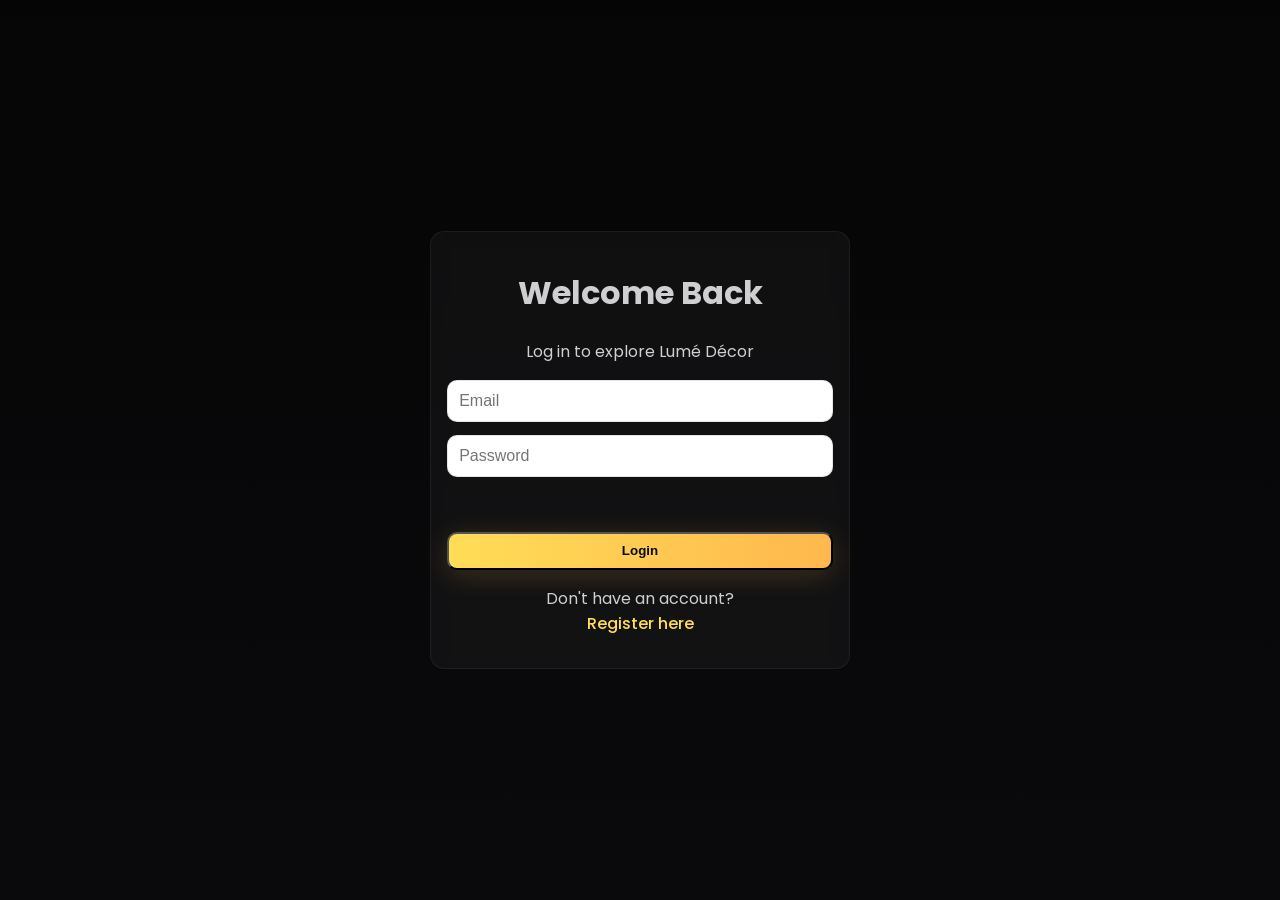
<file: login.html>
<!DOCTYPE html>
<html lang="en">
<head>
  <meta charset="UTF-8">
  <meta name="viewport" content="width=device-width,initial-scale=1.0">
  <title>Login — Lumé Décor</title>
  <link rel="stylesheet" href="style.css">
  <link href="https://fonts.googleapis.com/css2?family=Poppins:wght@300;400;600&family=Playfair+Display:wght@400;700&display=swap" rel="stylesheet">
  <style>
    /* Center vertically */
    body {
      display: flex;
      align-items: center;
      justify-content: center;
      min-height: 100vh;
    }
    .auth-card {
      width: 100%;
      max-width: 420px;
      text-align: center;
      animation: fadeUp 0.9s ease both;
    }
    form {
      display: flex;
      flex-direction: column;
      gap: 0.8rem;
      margin-top: 1rem;
    }
    input {
      padding: 0.7rem;
      border-radius: 10px;
      border: 1px solid rgba(0,0,0,0.1);
      font-size: 1rem;
      width: 100%;
    }
    input:focus {
      outline: none;
      border: 1px solid var(--accent);
      box-shadow: 0 0 10px rgba(183,110,121,0.3);
    }
    .auth-link {
      margin-top: 0.8rem;
      color: var(--accent);
      text-decoration: none;
      font-weight: 500;
    }
    .error {
      color: crimson;
      font-size: 0.9rem;
    }
    /* Welcome message card */
    #welcomeCard {
      display: none;
      flex-direction: column;
      align-items: center;
      justify-content: center;
      gap: 1rem;
      text-align: center;
      animation: fadeUp 0.8s ease both;
    }
  </style>
</head>
<body>
  <div class="auth-card glass-card" id="loginCard">
    <h1 class="glow">Welcome Back</h1>
    <p class="muted">Log in to explore Lumé Décor</p>
    <form id="loginForm" novalidate>
      <input type="email" id="loginEmail" placeholder="Email" required>
      <input type="password" id="loginPassword" placeholder="Password" required>
      <p id="loginError" class="error"></p>
      <button type="submit" class="btn glow-btn">Login</button>
    </form>
    <p>Don't have an account?<br>
      <a href="register.html" class="auth-link">Register here</a>
    </p>
  </div>

  <!-- Hidden Welcome Card (appears after login) -->
  <div id="welcomeCard" class="auth-card glass-card">
    <h1 class="glow">Welcome, <span id="welcomeName">User</span>!</h1>
    <p class="muted">You’re all set to explore Lumé Décor.</p>
    <button id="goHomeBtn" class="btn glow-btn">Go to Homepage</button>
  </div>

  <script src="script.js"></script>
</body>
</html>
</file>
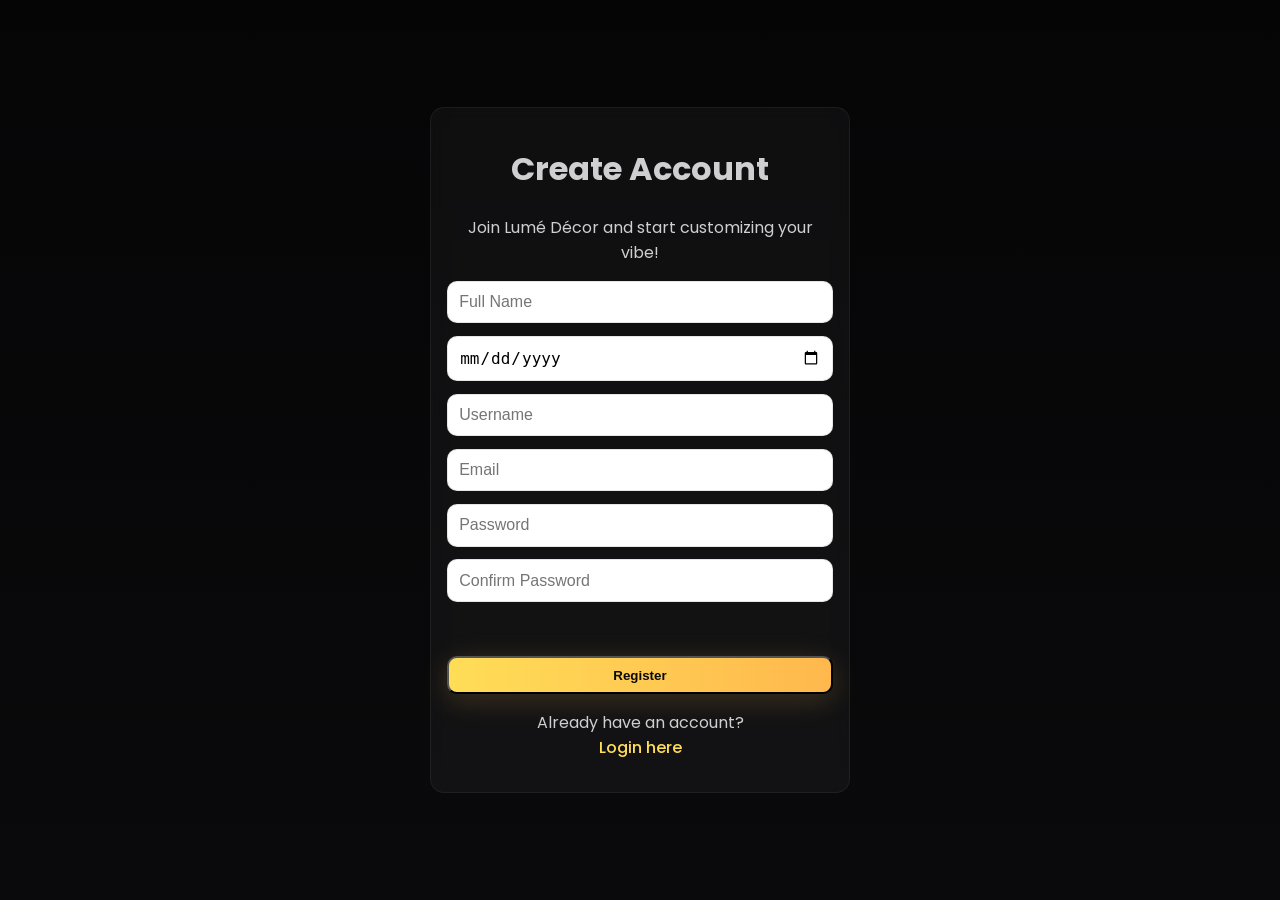
<file: register.html>
<!DOCTYPE html>
<html lang="en">
<head>
  <meta charset="UTF-8">
  <meta name="viewport" content="width=device-width,initial-scale=1.0">
  <title>Register — Lumé Décor</title>
  <link rel="stylesheet" href="style.css">
  <link href="https://fonts.googleapis.com/css2?family=Poppins:wght@300;400;600&family=Playfair+Display:wght@400;700&display=swap" rel="stylesheet">
  <style>
    /* Center the form vertically and horizontally */
    body {
      display: flex;
      align-items: center;
      justify-content: center;
      min-height: 100vh;
    }
    .auth-card {
      width: 100%;
      max-width: 420px;
      text-align: center;
      animation: fadeUp 0.9s ease both;
    }
    form {
      display: flex;
      flex-direction: column;
      gap: 0.8rem;
      margin-top: 1rem;
    }
    input {
      padding: 0.7rem;
      border-radius: 10px;
      border: 1px solid rgba(0,0,0,0.1);
      font-size: 1rem;
      width: 100%;
    }
    input:focus {
      outline: none;
      border: 1px solid var(--accent);
      box-shadow: 0 0 10px rgba(183,110,121,0.3);
    }
    .auth-link {
      margin-top: 0.8rem;
      color: var(--accent);
      text-decoration: none;
      font-weight: 500;
    }
    .error {
      color: crimson;
      font-size: 0.9rem;
    }
  </style>
</head>
<body>
  <div class="auth-card glass-card">
    <h1 class="glow">Create Account</h1>
    <p class="muted">Join Lumé Décor and start customizing your vibe!</p>
    <form id="registerForm" novalidate>
      <input type="text" id="fullname" placeholder="Full Name" required>
	  <input type="date" id="dob" name="dob" placeholder="Date of Birth" required>
	  <input type="text" id="username" name="username" placeholder="Username" required>
      <input type="email" id="email" placeholder="Email" required>
      <input type="password" id="password" placeholder="Password" required>
      <input type="password" id="confirmPassword" placeholder="Confirm Password" required>
      <p id="regError" class="error"></p>
      <button type="submit" class="btn glow-btn">Register</button>
    </form>
    <p>Already have an account?<br>
      <a href="login.html" class="auth-link">Login here</a>
    </p>
  </div>

  <script src="script.js"></script>
</body>
</html>
</file>
<file: style.css>
/* === Lumé Décor — visual system === */
/* Color tokens */
:root{
  --bg:#0f0f12;            /* dark background for dramatic aesthetic */
  --surface:#0f1114;       /* cards */
  --muted:#cfcfd1;
  --accent:#ffdd57;        /* warm accent for CTAs */
  --glass-bg: rgba(255,255,255,0.04);
  --glass-border: rgba(255,255,255,0.06);
  --max-width:1200px;
  --radius:14px;
  --shadow: 0 8px 24px rgba(2,6,23,0.6);
  --glass-blur: 8px;
}

/* base */
*{box-sizing:border-box}
html,body{height:100%;margin:0;font-family:'Poppins',system-ui,Arial;background:linear-gradient(180deg,#050506 0%, #0a0a0c 100%);color:var(--muted);-webkit-font-smoothing:antialiased}
.container{max-width:var(--max-width);margin:0 auto;padding:1rem}

/* header */
.site-header{position:sticky;top:0;z-index:50;background:linear-gradient(180deg, rgba(0,0,0,0.35), rgba(0,0,0,0.12));backdrop-filter: blur(6px);border-bottom:1px solid var(--glass-border)}
.nav-row{display:flex;align-items:center;justify-content:space-between;gap:1rem;padding:.75rem 1rem}
.brand{display:flex;align-items:center;gap:.6rem;text-decoration:none;color:var(--muted)}
.logo{display:block;border-radius:8px;object-fit:cover;width:60px;height:auto}
.wordmark{font-weight:600;font-family:'Playfair Display', serif;color:#fff}
.accent{color:var(--accent)}
.main-nav{display:block}
.nav-list{display:flex;gap:1rem;list-style:none;margin:0;padding:0;align-items:center}
.nav-list a{color:var(--muted);text-decoration:none;padding:.45rem .6rem;border-radius:8px;font-weight:500}
.nav-list a:hover, .nav-list a:focus{background:rgba(255,255,255,0.03);outline:none;color:#fff}

/* hamburger (mobile) */
.nav-toggle{display:none;background:none;border:0;cursor:pointer;padding:.35rem}
.hamburger{width:26px;height:2px;background:var(--muted);display:block;position:relative}
.hamburger::after,.hamburger::before{content:"";position:absolute;left:0;width:26px;height:2px;background:var(--muted)}
.hamburger::before{top:-8px} .hamburger::after{top:8px}

/* hero */
.hero{position:relative;padding:3rem 0}
.hero-bg{position:absolute;inset:0;background:linear-gradient(120deg, rgba(15,15,18,0.6), rgba(20,10,30,0.4));pointer-events:none;mix-blend-mode:multiply}
.hero-grid{display:grid;grid-template-columns:1fr 420px;gap:2rem;align-items:center}
.hero-title{font-family:'Playfair Display',serif;color:#fff;font-size:clamp(1.6rem, 3.8vw, 3.2rem);margin:0}
.lead{color:rgba(255,255,255,0.78);margin-top:.6rem;max-width:48ch}
.hero-media img{width:100%;height:auto;border-radius:12px;box-shadow:var(--shadow);display:block}

/* glass card (featured) */
.glass-card{background:var(--glass-bg);border:1px solid var(--glass-border);padding:1rem;border-radius:var(--radius);backdrop-filter: blur(var(--glass-blur));color:var(--muted)}
.grid-4{display:grid;grid-template-columns:repeat(4,1fr);gap:1rem;margin-top:1rem}
.glass-card img{width:100%;height:160px;object-fit:cover;border-radius:10px}

/* buttons */
.btn{display:inline-block;padding:.6rem .9rem;border-radius:10px;text-decoration:none;font-weight:700}
.glow-btn{background:linear-gradient(90deg,var(--accent),#ffb84d);color:#0a0a0a;box-shadow:0 6px 30px rgba(255,189,79,0.18)}
.ghost{border:1px solid rgba(255,255,255,0.06);background:transparent;color:var(--muted)}

/* newsletter form */
.inline-form{display:flex;gap:.6rem;align-items:center}
.inline-form input[type="email"]{padding:.55rem .7rem;border-radius:10px;border:1px solid rgba(255,255,255,0.06);background:transparent;color:var(--muted);min-width:220px}

/* footer */
.site-footer{margin-top:3rem;padding:2rem 0;background:linear-gradient(180deg, rgba(0,0,0,0.12), transparent);border-top:1px solid var(--glass-border)}
.foot-grid{display:grid;grid-template-columns:repeat(3,1fr);gap:1rem}

/* small screens */
@media (max-width:900px){
  .hero-grid{grid-template-columns:1fr}
  .grid-4{grid-template-columns:repeat(2,1fr)}
}
@media (max-width:640px){
  .nav-list{display:none;flex-direction:column;background:linear-gradient(180deg, rgba(7,7,10,0.95), rgba(15,15,18,0.96));position:absolute;right:1rem;top:64px;padding:1rem;border-radius:10px}
  .nav-toggle{display:block}
  .nav-list.show{display:flex}
  .grid-4{grid-template-columns:1fr}
}
/* filter toolbar layout */
.filters {
  display: flex;
  flex-wrap: wrap;
  gap: 0.75rem;
  justify-content: left; /* center the chips */
  margin: 2rem 0;
}

/* base chip style */
.chip {
  display: inline-block;
  padding: 0.5rem 1.1rem;
  border-radius: 999px;
  background: rgba(255, 255, 255, 0.05);
  border: 1px solid rgba(255, 255, 255, 0.08);
  color: var(--muted);
  text-decoration: none;
  font-weight: 600;
  font-size: 0.95rem;
  transition: all 0.25s ease;
  box-shadow: 0 0 0 rgba(255, 221, 87, 0); /* invisible by default */
}

/* hover + active glow */
.chip:hover,
.chip:focus,
.chip.active {
  background: linear-gradient(90deg, var(--accent), #ffb84d);
  color: #0a0a0a;
  border-color: rgba(255, 221, 87, 0.4);
  box-shadow: 0 0 18px rgba(255, 221, 87, 0.4);
  transform: translateY(-2px);
}

/* Makes form and summary align neatly */
.checkout-grid {
  display: grid;
  grid-template-columns: 1fr 340px;
  gap: 2rem;
  align-items: start;
}

@media (max-width: 900px) {
  .checkout-grid {
    grid-template-columns: 1fr;
  }
}

/* Organize payment fields */
.payment-section {
  display: flex;
  flex-wrap: wrap;
  gap: 1rem;
}

.payment-section input {
  flex: 1 1 45%;
  min-width: 150px;
}

/* Force CVC input onto a new line to prevent overlap */
.payment-section #card-cvc {
  flex: 1 1 100%;
  margin-top: 0.5rem;
}

/* Ensure summary box stays separate */
.summary {
  position: relative;
  z-index: 1;
  margin-top: 2rem;
}

/* Optional: tighter look for smaller screens */
@media (max-width: 640px) {
  .payment-section input {
    flex: 1 1 100%;
  }
}
/* === Customization Modal === */
.modal-overlay {
  position: fixed;
  inset: 0;
  background: rgba(0,0,0,0.75);
  backdrop-filter: blur(6px);
  display: none;
  align-items: center;
  justify-content: center;
  z-index: 2000;
}

.modal-content {
  width: 90%;
  max-width: 880px;
  background: var(--surface);
  border: 1px solid var(--glass-border);
  border-radius: var(--radius);
  box-shadow: var(--shadow);
  position: relative;
  animation: fadeIn 0.4s ease;
  /* Make the modal content centered and scrollable */
.modal-content {
  max-height: 90vh;
  overflow: hidden;
  display: flex;
  flex-direction: column;
}

/* Scroll only the inside of the modal */
.modal-body {
  overflow-y: auto;
  padding-right: 10px;
  max-height: calc(90vh - 80px); /* leaves space for close button + footer buttons */
  display: grid;
  grid-template-columns: 1fr 1fr;
  gap: 1.5rem;
  padding: 2rem;
}

}

.close-btn {
  position: absolute;
  top: 0.7rem;
  right: 1rem;
  background: none;
  border: none;
  font-size: 1.8rem;
  color: var(--muted);
  cursor: pointer;
}


.modal-left {
  position: relative;
  
}

.modal-left img {
  width: 100%;
  height: auto;
  border-radius: 12px;
  object-fit: cover;
}

#previewText {
  position: absolute;
  top: 50%;
  left: 50%;
  transform: translate(-50%, -50%);
  color: #ff66cc;
  font-size: 1.4rem;
  font-weight: 600;
  text-align: center;
  pointer-events: none;
  white-space: nowrap;
  text-shadow: 0 0 6px rgba(255, 255, 255, 0.65);
  white-space: nowrap;
}

.btn.small {
  padding: 4px 8px;
  font-size: .75rem;
}


.modal-right label {
  display: block;
  margin-top: 0.75rem;
  font-weight: 500;
  color: var(--muted);
}
.modal-actions {
  position: sticky;
  bottom: 0;
  background: rgba(0,0,0,0.6);
  backdrop-filter: blur(6px);
  padding: .6rem 0;
  margin-top: .6rem;
}

.modal-right input,
.modal-right select {
  width: 100%;
  margin-top: 0.3rem;
  padding: 0.5rem;
  border-radius: 8px;
  border: 1px solid rgba(255,255,255,0.06);
  background: rgba(255,255,255,0.02);
  color: var(--muted);
}

@media (max-width: 760px) {
  .modal-body { grid-template-columns: 1fr; }
}

@keyframes fadeIn {
  from { opacity: 0; transform: scale(0.96); }
  to { opacity: 1; transform: scale(1); }
}
.scroll-box {
  max-height: 180px;
  overflow-y: auto;
  padding-right: 8px;
  margin: 0.5rem 0 1rem;
}
.scroll-box::-webkit-scrollbar {
  width: 6px;
}
.scroll-box::-webkit-scrollbar-thumb {
  background: var(--accent);
  border-radius: 4px;
}
.scroll-box::-webkit-scrollbar-track {
  background: rgba(255,255,255,0.05);
}
/* Adjust "Your Text" placement under preview image */
#previewText {
  position: absolute;
  top: 45%; /* slight shift upward */
  left: 50%;
  transform: translate(-50%, -50%);
  color: #ff66cc;
  font-size: 1.4rem;
  font-weight: 600;
  text-align: center;
  pointer-events: none;
  white-space: nowrap;
  text-shadow: 0 0 6px rgba(255, 255, 255, 0.65);
}


/* Ensure modal-left container positions elements properly */
.modal-left {
  position: relative;
  display: flex;
  flex-direction: column;
  align-items: center;
}
</file>
